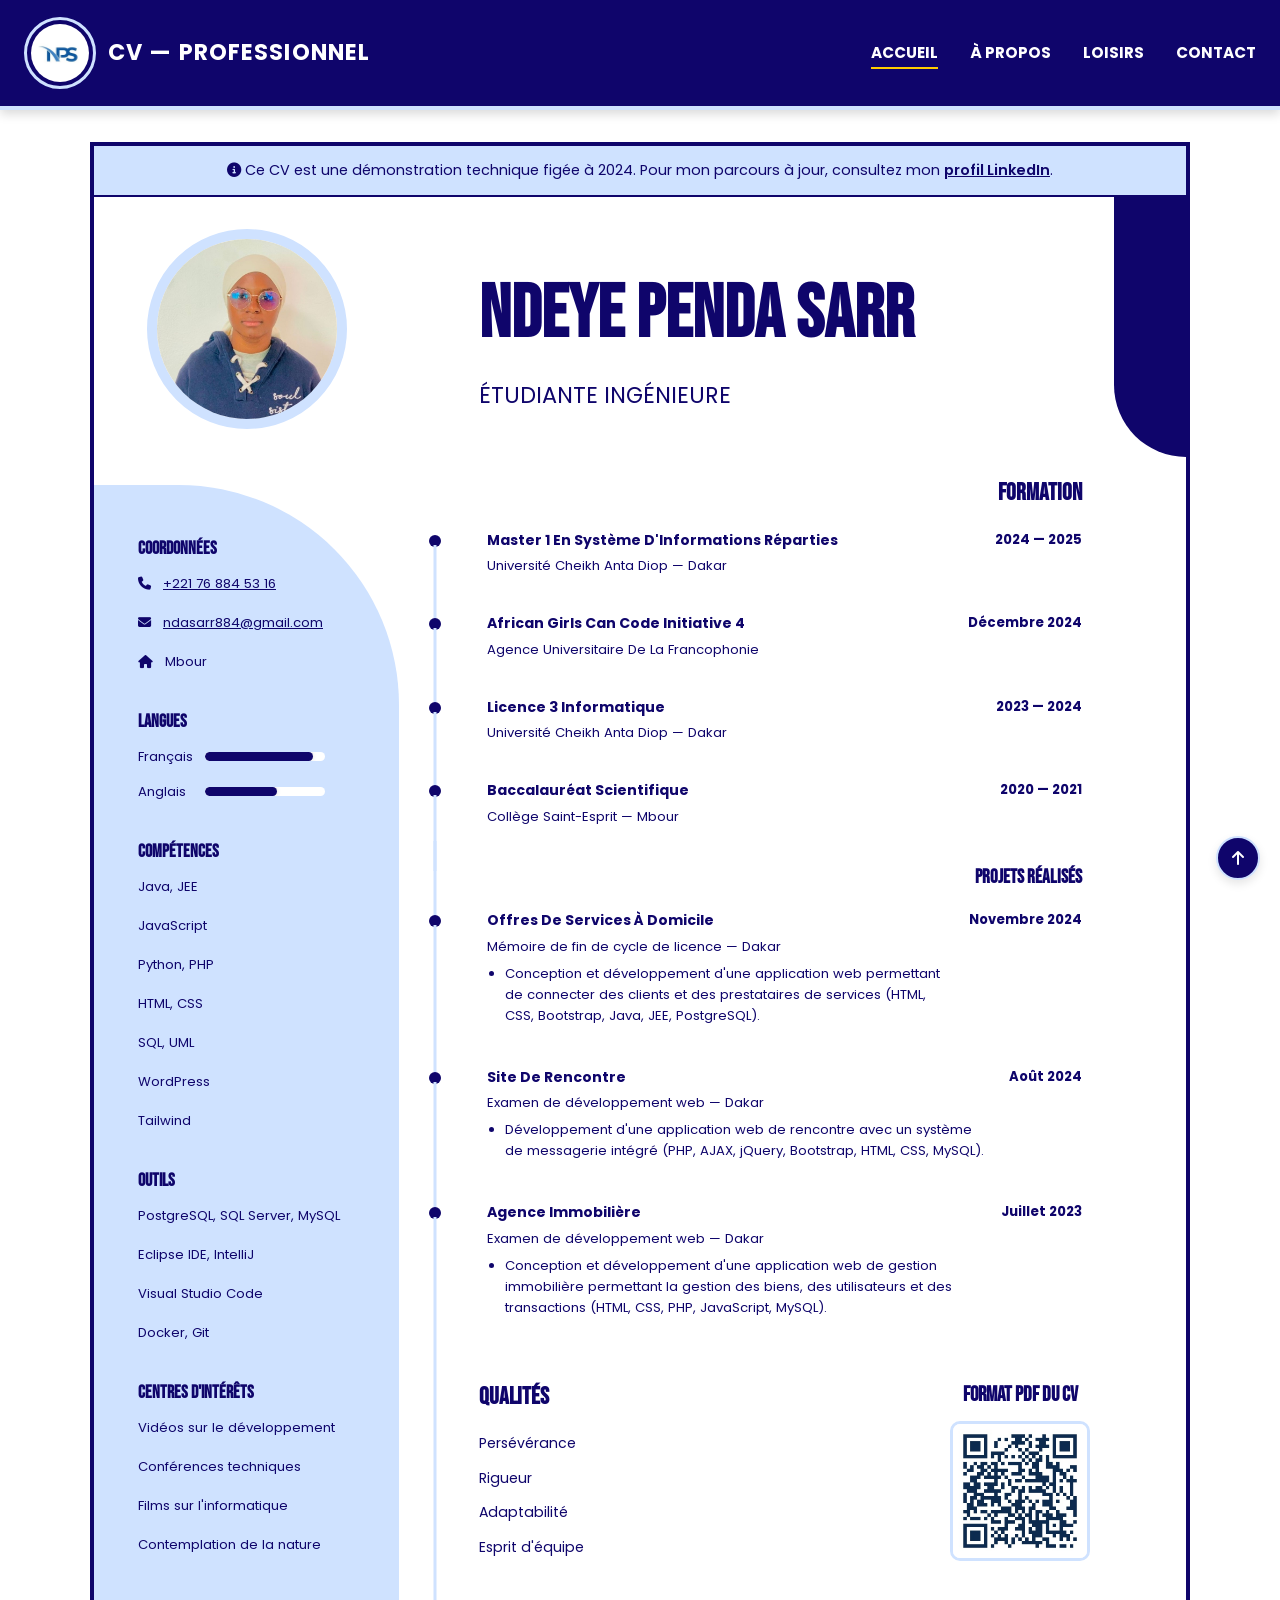
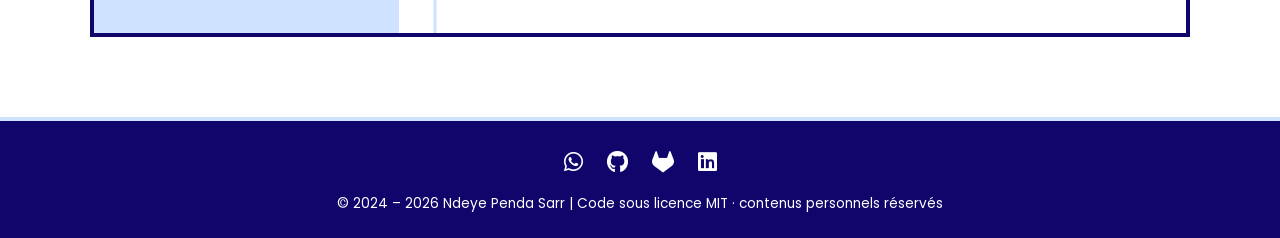
<file: index.html>
<!DOCTYPE html>
<html lang="fr">
<head>
  <meta charset="UTF-8">
  <meta name="viewport" content="width=device-width, initial-scale=1.0">
  <meta name="theme-color" content="#0F056B">
  <meta name="description" content="CV professionnel de Ndeye Penda Sarr — Étudiante Ingénieure">
  <meta property="og:type" content="website">
  <meta property="og:title" content="Ndeye Penda Sarr — CV Professionnel">
  <meta property="og:description" content="CV professionnel de Ndeye Penda Sarr — Étudiante Ingénieure">
  <meta property="og:image" content="https://ndeyependasarr.github.io/online-cv/images/profile-photo.jpg">
  <meta property="og:locale" content="fr_FR">
  <meta name="twitter:card" content="summary">
  <meta name="twitter:title" content="Ndeye Penda Sarr — CV Professionnel">
  <meta name="twitter:description" content="CV professionnel de Ndeye Penda Sarr — Étudiante Ingénieure">
  <meta name="twitter:image" content="https://ndeyependasarr.github.io/online-cv/images/profile-photo.jpg">
  <link rel="icon" type="image/png" href="images/favicon.png">
  <link rel="preconnect" href="https://fonts.googleapis.com">
  <link rel="preconnect" href="https://fonts.gstatic.com" crossorigin>
  <link href="https://fonts.googleapis.com/css2?family=Bebas+Neue&family=Poppins:wght@400;500;600;700&display=swap" rel="stylesheet">
  <link href="https://cdnjs.cloudflare.com/ajax/libs/font-awesome/6.5.1/css/all.min.css" rel="stylesheet">
  <link rel="stylesheet" href="css/style.css">
  <title>Accueil — NPS — CV</title>
</head>
<body>
  <a href="#conteneur" class="skip-link">Aller au contenu principal</a>

  <!-- En-tête de secours (fallback) -->
  <header class="header" id="top">
    <div class="logo-container">
      <img src="images/logo-nps.jpg" alt="Logo NPS" class="logo">
      <p class="site-title">CV — Professionnel</p>
    </div>
    <button type="button" class="menu-toggle" aria-expanded="false" aria-controls="menu" aria-label="Ouvrir le menu"><i class="fas fa-bars" aria-hidden="true"></i></button>
    <nav id="menu" aria-label="Navigation principale">
      <ul>
        <li><a href="index.html" class="active" aria-current="page">Accueil</a></li>
        <li><a href="propos.html">À propos</a></li>
        <li><a href="loisir.html">Loisirs</a></li>
        <li><a href="contact.html">Contact</a></li>
      </ul>
    </nav>
  </header>

  <main id="conteneur">
    <!-- Note CV figé -->
    <div class="cv-version-note" role="note">
      <i class="fas fa-info-circle" aria-hidden="true"></i> Ce CV est une démonstration technique figée à 2024. Pour mon parcours à jour, consultez mon <a href="https://www.linkedin.com/in/ndeye-penda-sarr-493150318/" target="_blank" rel="noopener">profil LinkedIn</a>.
    </div>

    <div class="left">
      <img src="images/profile-photo.jpg" alt="Photo de profil de Ndeye Penda Sarr" width="670" height="700">
      <div class="coordonnees">
        <h2>Coordonnées</h2>
        <ul>
          <li><i class="fa fa-phone" aria-hidden="true"></i> <a href="tel:+221768845316">+221&nbsp;76&nbsp;884&nbsp;53&nbsp;16</a></li>
          <li><i class="fa fa-envelope" aria-hidden="true"></i> <a href="mailto:ndasarr884@gmail.com">ndasarr884@gmail.com</a></li>
          <li><i class="fa fa-home" aria-hidden="true"></i> Mbour</li>
        </ul>
        <h2>Langues</h2>
        <ul class="langues">
          <li>
            <div class="langue-item">
              <span>Français</span>
              <div class="progress-bar" role="img" aria-label="Niveau : courant (90 %)">
                <div class="progress" style="--level: 90%;"></div>
              </div>
            </div>
          </li>
          <li>
            <div class="langue-item">
              <span>Anglais</span>
              <div class="progress-bar" role="img" aria-label="Niveau : intermédiaire (60 %)">
                <div class="progress" style="--level: 60%;"></div>
              </div>
            </div>
          </li>
        </ul>
        <h2>Compétences</h2>
        <ul>
          <li>Java, JEE</li><li>JavaScript</li><li>Python, PHP</li><li>HTML, CSS</li><li>SQL, UML</li><li>WordPress</li><li>Tailwind</li>
        </ul>
        <h2>Outils</h2>
        <ul>
          <li>PostgreSQL, SQL Server, MySQL</li><li>Eclipse IDE, IntelliJ</li><li>Visual Studio Code</li><li>Docker, Git</li>
        </ul>
        <h2>Centres d'intérêts</h2>
        <ul>
          <li>Vidéos sur le développement</li><li>Conférences techniques</li><li>Films sur l'informatique</li><li>Contemplation de la nature</li>
        </ul>
      </div>
    </div>

    <div class="right">
      <h1>Ndeye Penda Sarr</h1>
      <p>Étudiante Ingénieure</p>
      <section class="formation">
        <h2>Formation</h2>
        <div class="formation-item">
          <div class="fleft"><h3>Master 1 En Système D'Informations Réparties</h3><p class="universite">Université Cheikh Anta Diop — Dakar</p></div>
          <div class="fright"><p class="date">2024 — 2025</p></div>
        </div>
        <div class="formation-item">
          <div class="fleft"><h3>African Girls Can Code Initiative 4</h3><p class="universite">Agence Universitaire De La Francophonie</p></div>
          <div class="fright"><p class="date">Décembre 2024</p></div>
        </div>
        <div class="formation-item">
          <div class="fleft"><h3>Licence 3 Informatique</h3><p class="universite">Université Cheikh Anta Diop — Dakar</p></div>
          <div class="fright"><p class="date">2023 — 2024</p></div>
        </div>
        <div class="formation-item">
          <div class="fleft"><h3>Baccalauréat Scientifique</h3><p class="universite">Collège Saint-Esprit — Mbour</p></div>
          <div class="fright"><p class="date">2020 — 2021</p></div>
        </div>

        <h3 class="projets">Projets Réalisés</h3>
        <div class="formation-item">
          <div class="fleft"><h3>Offres de services à domicile</h3><p class="universite">Mémoire de fin de cycle de licence — Dakar</p><ul><li>Conception et développement d'une application web permettant de connecter des clients et des prestataires de services (HTML, CSS, Bootstrap, Java, JEE, PostgreSQL).</li></ul></div>
          <div class="fright"><p class="date">Novembre 2024</p></div>
        </div>
        <div class="formation-item">
          <div class="fleft"><h3>Site de rencontre</h3><p class="universite">Examen de développement web — Dakar</p><ul><li>Développement d'une application web de rencontre avec un système de messagerie intégré (PHP, AJAX, jQuery, Bootstrap, HTML, CSS, MySQL).</li></ul></div>
          <div class="fright"><p class="date">Août 2024</p></div>
        </div>
        <div class="formation-item">
          <div class="fleft"><h3>Agence Immobilière</h3><p class="universite">Examen de développement web — Dakar</p><ul><li>Conception et développement d'une application web de gestion immobilière permettant la gestion des biens, des utilisateurs et des transactions (HTML, CSS, PHP, JavaScript, MySQL).</li></ul></div>
          <div class="fright"><p class="date">Juillet 2023</p></div>
        </div>
      </section>
      <div class="qualites-container">
        <div>
          <h2 class="Qualites">Qualités</h2>
          <ul class="liste-qualites"><li>Persévérance</li><li>Rigueur</li><li>Adaptabilité</li><li>Esprit d'équipe</li></ul>
        </div>
        <div class="Image">
          <h2 class="pdf">Format PDF du CV</h2>
          <a href="NPS-Cv-Pro.pdf" target="_blank" rel="noopener" aria-label="Télécharger le CV en PDF"><img src="images/qr-code-cv.jpg" alt="QR code vers le CV PDF" id="image" width="161" height="160"></a>
        </div>
      </div>
    </div>
    <div class="color" aria-hidden="true"></div>
  </main>

  <footer class="footer">
    <ul class="footer-links" aria-label="Réseaux sociaux">
      <li><a href="https://wa.me/221768845316" target="_blank" rel="noopener noreferrer" aria-label="WhatsApp"><i class="fab fa-whatsapp" aria-hidden="true"></i></a></li>
      <li><a href="https://github.com/NdeyePendaSarr/" target="_blank" rel="noopener noreferrer" aria-label="GitHub"><i class="fab fa-github" aria-hidden="true"></i></a></li>
      <li><a href="https://gitlab.com/NPS_Geek" target="_blank" rel="noopener noreferrer" aria-label="GitLab"><i class="fab fa-gitlab" aria-hidden="true"></i></a></li>
      <li><a href="https://www.linkedin.com/in/ndeye-penda-sarr-493150318/" target="_blank" rel="noopener noreferrer" aria-label="LinkedIn"><i class="fab fa-linkedin" aria-hidden="true"></i></a></li>
    </ul>
    <p>&copy; 2024 – 2026 Ndeye Penda Sarr | Code sous licence MIT · contenus personnels réservés</p>
  </footer>
  <a href="#top" class="back-to-top" aria-label="Retour en haut de page"><i class="fas fa-arrow-up" aria-hidden="true"></i></a>

  <script src="js/main.js" defer></script>
</body>
</html>
</file>
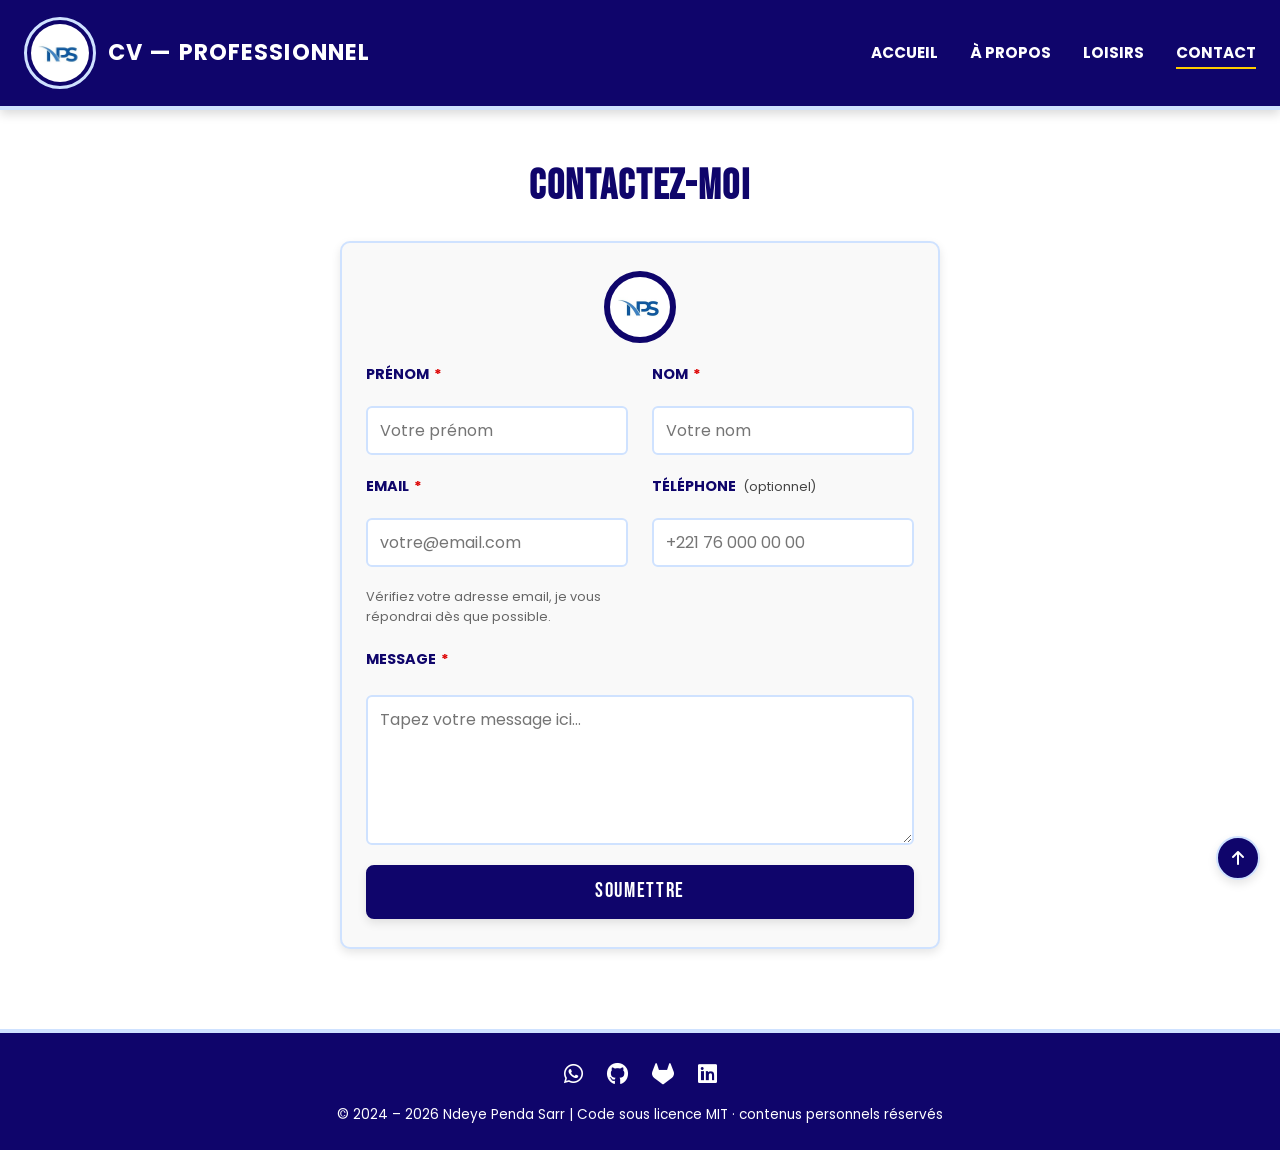
<file: contact.html>
<!DOCTYPE html>
<html lang="fr">
<head>
  <meta charset="UTF-8">
  <meta name="viewport" content="width=device-width, initial-scale=1.0">
  <meta name="theme-color" content="#0F056B">
  <meta name="description" content="Contactez Ndeye Penda Sarr — CV Professionnel">
  <meta property="og:type" content="website">
  <meta property="og:title" content="Contact — Ndeye Penda Sarr">
  <meta property="og:description" content="Contactez Ndeye Penda Sarr — CV Professionnel">
  <meta property="og:image" content="https://ndeyependasarr.github.io/online-cv/images/profile-photo.jpg">
  <meta property="og:locale" content="fr_FR">
  <meta name="twitter:card" content="summary">
  <meta name="twitter:title" content="Contact — Ndeye Penda Sarr">
  <meta name="twitter:description" content="Contactez Ndeye Penda Sarr — CV Professionnel">
  <meta name="twitter:image" content="https://ndeyependasarr.github.io/online-cv/images/profile-photo.jpg">
  <link rel="icon" type="image/png" href="images/favicon.png">
  <link rel="preconnect" href="https://fonts.googleapis.com">
  <link rel="preconnect" href="https://fonts.gstatic.com" crossorigin>
  <link href="https://fonts.googleapis.com/css2?family=Bebas+Neue&family=Poppins:wght@400;500;600;700&display=swap" rel="stylesheet">
  <link href="https://cdnjs.cloudflare.com/ajax/libs/font-awesome/6.5.1/css/all.min.css" rel="stylesheet">
  <link rel="stylesheet" href="css/style.css">
  <title>Contact — NPS — CV</title>
</head>
<body>
  <a href="#contenu" class="skip-link">Aller au contenu principal</a>

  <header class="header" id="top">
    <div class="logo-container">
      <img src="images/logo-nps.jpg" alt="Logo NPS" class="logo">
      <p class="site-title">CV — Professionnel</p>
    </div>
    <button type="button" class="menu-toggle" aria-expanded="false" aria-controls="menu" aria-label="Ouvrir le menu"><i class="fas fa-bars" aria-hidden="true"></i></button>
    <nav id="menu" aria-label="Navigation principale">
      <ul>
        <li><a href="index.html">Accueil</a></li>
        <li><a href="propos.html">À propos</a></li>
        <li><a href="loisir.html">Loisirs</a></li>
        <li><a href="contact.html" class="active" aria-current="page">Contact</a></li>
      </ul>
    </nav>
  </header>

  <main id="contenu">
    <h1 class="contact page-title">Contactez-moi</h1>
    <div class="form">
      <img src="images/logo-nps.jpg" alt="">
      <form action="https://formspree.io/f/mjkvpavo" method="post">
        <input type="text" name="_gotcha" tabindex="-1" autocomplete="off" style="display:none" aria-hidden="true">
        <p>
          <label for="firstname">Prénom <span class="required" aria-hidden="true">*</span></label>
          <input type="text" name="firstname" id="firstname" placeholder="Votre prénom" required class="stylePlaceholder" autocomplete="given-name">
          <label for="lastname">Nom <span class="required" aria-hidden="true">*</span></label>
          <input type="text" name="lastname" id="lastname" placeholder="Votre nom" required class="stylePlaceholder" autocomplete="family-name">
        </p>
        <p>
          <label for="email">Email <span class="required" aria-hidden="true">*</span></label>
          <input type="email" name="email" id="email" placeholder="votre@email.com" required class="stylePlaceholder" autocomplete="email">
          <span class="field-hint">Vérifiez votre adresse email, je vous répondrai dès que possible.</span>
          <label for="num">Téléphone <span class="optional">(optionnel)</span></label>
          <input type="tel" name="num" id="num" placeholder="+221 76 000 00 00" pattern="\+?[0-9][0-9 .\-]{7,19}" title="Numéro avec indicatif, ex. +221 76 000 00 00" class="stylePlaceholder" autocomplete="tel">
        </p>
        <label for="comment">Message <span class="required" aria-hidden="true">*</span></label>
        <textarea name="commentaire" id="comment" maxlength="700" required placeholder="Tapez votre message ici…" class="textarea-placeholder"></textarea>
        <p>
          <button type="submit" id="envoyer" name="envoyer">Soumettre</button>
        </p>
      </form>
    </div>
  </main>

  <footer class="footer">
    <ul class="footer-links" aria-label="Réseaux sociaux">
      <li><a href="https://wa.me/221768845316" target="_blank" rel="noopener noreferrer" aria-label="WhatsApp"><i class="fab fa-whatsapp" aria-hidden="true"></i></a></li>
      <li><a href="https://github.com/NdeyePendaSarr/" target="_blank" rel="noopener noreferrer" aria-label="GitHub"><i class="fab fa-github" aria-hidden="true"></i></a></li>
      <li><a href="https://gitlab.com/NPS_Geek" target="_blank" rel="noopener noreferrer" aria-label="GitLab"><i class="fab fa-gitlab" aria-hidden="true"></i></a></li>
      <li><a href="https://www.linkedin.com/in/ndeye-penda-sarr-493150318/" target="_blank" rel="noopener noreferrer" aria-label="LinkedIn"><i class="fab fa-linkedin" aria-hidden="true"></i></a></li>
    </ul>
    <p>&copy; 2024 – 2026 Ndeye Penda Sarr | Code sous licence MIT · contenus personnels réservés</p>
  </footer>
  <a href="#top" class="back-to-top" aria-label="Retour en haut de page"><i class="fas fa-arrow-up" aria-hidden="true"></i></a>

  <script src="js/main.js" defer></script>
</body>
</html>
</file>
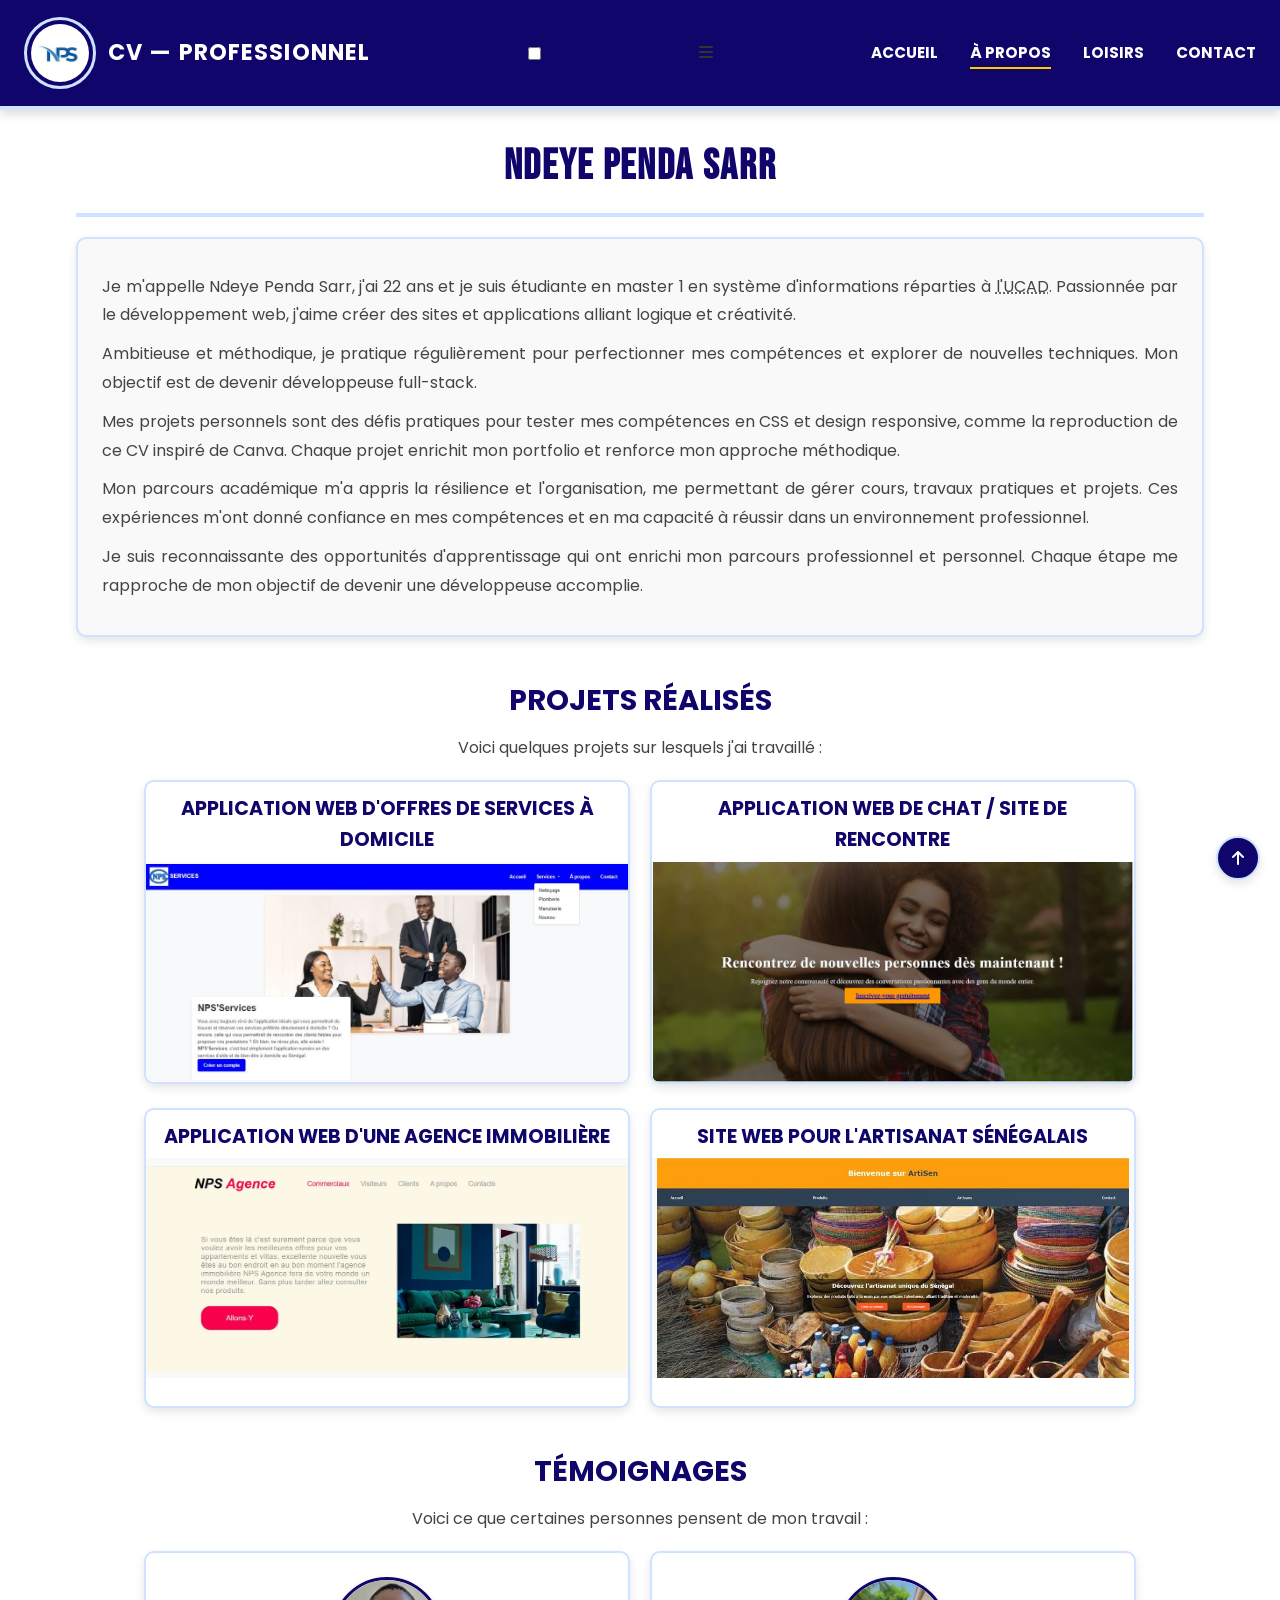
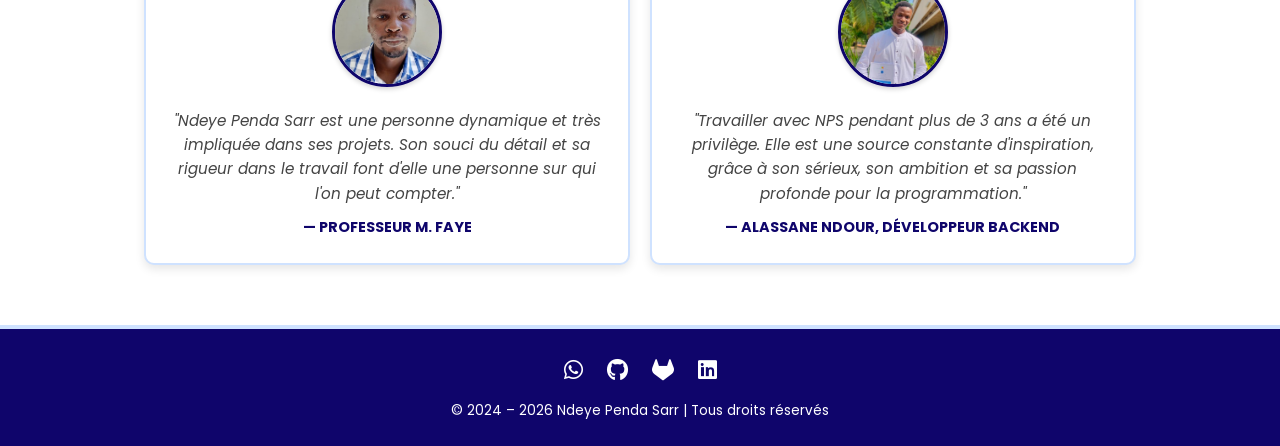
<file: propos.html>
<!DOCTYPE html>
<html lang="fr">
<head>
  <meta charset="UTF-8">
  <meta name="viewport" content="width=device-width, initial-scale=1.0">
  <meta name="theme-color" content="#0F056B">
  <meta name="description" content="À propos de Ndeye Penda Sarr — CV Professionnel">
  <meta property="og:type" content="profile">
  <meta property="og:title" content="À propos — Ndeye Penda Sarr">
  <meta property="og:description" content="À propos de Ndeye Penda Sarr — CV Professionnel">
  <meta property="og:image" content="https://ndeyependasarr.github.io/online-cv/images/profile-photo.jpg">
  <meta property="og:locale" content="fr_FR">
  <meta name="twitter:card" content="summary">
  <meta name="twitter:title" content="À propos — Ndeye Penda Sarr">
  <meta name="twitter:description" content="À propos de Ndeye Penda Sarr — CV Professionnel">
  <meta name="twitter:image" content="https://ndeyependasarr.github.io/online-cv/images/profile-photo.jpg">
  <link rel="icon" type="image/png" href="images/favicon.png">
  <link rel="preconnect" href="https://fonts.googleapis.com">
  <link rel="preconnect" href="https://fonts.gstatic.com" crossorigin>
  <link href="https://fonts.googleapis.com/css2?family=Bebas+Neue&family=Poppins:wght@400;500;600;700&display=swap" rel="stylesheet">
  <link href="https://cdnjs.cloudflare.com/ajax/libs/font-awesome/6.5.1/css/all.min.css" rel="stylesheet">
  <link rel="stylesheet" href="css/style.css">
  <title>À propos — NPS — CV</title>
</head>
<body>
  <a href="#conteneur1" class="skip-link">Aller au contenu principal</a>

  <header class="header" id="top">
    <div class="logo-container">
      <img src="images/logo-nps.jpg" alt="Logo NPS" class="logo">
      <p class="site-title">CV — Professionnel</p>
    </div>
    <input type="checkbox" id="check">
    <label for="check" class="checkbtn" aria-label="Ouvrir le menu"><i class="fas fa-bars"></i></label>
    <nav aria-label="Navigation principale">
      <ul>
        <li><a href="index.html">Accueil</a></li>
        <li><a href="propos.html" class="active">À propos</a></li>
        <li><a href="loisir.html">Loisirs</a></li>
        <li><a href="contact.html">Contact</a></li>
      </ul>
    </nav>
  </header>

  <main id="conteneur1">
    <div class="page-heading"><h1 class="page-title">Ndeye Penda Sarr</h1></div>
    <div class="color1" aria-hidden="true"></div>
    <section class="sections" aria-label="Présentation personnelle">
      <p>Je m'appelle Ndeye Penda Sarr, j'ai 22 ans et je suis étudiante en master 1 en système d'informations réparties à <abbr title="Université Cheikh Anta Diop">l'UCAD</abbr>. Passionnée par le développement web, j'aime créer des sites et applications alliant logique et créativité.</p>
      <p>Ambitieuse et méthodique, je pratique régulièrement pour perfectionner mes compétences et explorer de nouvelles techniques. Mon objectif est de devenir développeuse full-stack.</p>
      <p>Mes projets personnels sont des défis pratiques pour tester mes compétences en CSS et design responsive, comme la reproduction de ce CV inspiré de Canva. Chaque projet enrichit mon portfolio et renforce mon approche méthodique.</p>
      <p>Mon parcours académique m'a appris la résilience et l'organisation, me permettant de gérer cours, travaux pratiques et projets. Ces expériences m'ont donné confiance en mes compétences et en ma capacité à réussir dans un environnement professionnel.</p>
      <p>Je suis reconnaissante des opportunités d'apprentissage qui ont enrichi mon parcours professionnel et personnel. Chaque étape me rapproche de mon objectif de devenir une développeuse accomplie.</p>
    </section>
    <section class="section4" aria-label="Projets réalisés">
      <h2>Projets réalisés</h2>
      <p>Voici quelques projets sur lesquels j'ai travaillé :</p>
      <div class="projects-container">
        <div class="project-item">
          <h3>Application Web d'offres de services à domicile</h3>
          <img src="images/project-home-services-app.jpg" width="1100" height="493" loading="lazy" alt="Capture de l'application de services à domicile" class="project-image">
        </div>
        <div class="project-item">
          <h3>Application Web de Chat / Site de Rencontre</h3>
          <img src="images/project-dating-site.jpg" width="1100" height="504" loading="lazy" alt="Capture du site de rencontre" class="project-image">
        </div>
      </div>
      <div class="projects-container1">
        <div class="project-item">
          <h3>Application Web d'une Agence Immobilière</h3>
          <img src="images/project-real-estate-app.jpg" width="1100" height="467" loading="lazy" alt="Capture de l'application immobilière" class="project-image">
        </div>
        <div class="project-item">
          <h3>Site Web pour l'Artisanat Sénégalais</h3>
          <img src="images/project-artisanat-senegal.jpg" width="900" height="419" loading="lazy" alt="Capture du site d'artisanat sénégalais" class="project-image">
        </div>
      </div>
    </section>
    <section class="section6" aria-label="Témoignages">
      <h2>Témoignages</h2>
      <p>Voici ce que certaines personnes pensent de mon travail :</p>
      <div class="testimonials-container">
        <div class="testimonial-item">
          <img src="images/testimonial-professor.jpg" width="500" height="446" alt="Photo du Professeur M. Faye" class="testimonial-image">
          <p class="testimonial-text">"Ndeye Penda Sarr est une personne dynamique et très impliquée dans ses projets. Son souci du détail et sa rigueur dans le travail font d'elle une personne sur qui l'on peut compter."</p>
          <p class="testimonial-author">— Professeur M. Faye</p>
        </div>
        <div class="testimonial-item">
          <img src="images/testimonial-colleague.jpg" width="489" height="500" alt="Photo d'un collègue de projet" class="testimonial-image">
          <p class="testimonial-text">"Travailler avec NPS pendant plus de 3 ans a été un privilège. Elle est une source constante d'inspiration, grâce à son sérieux, son ambition et sa passion profonde pour la programmation."</p>
          <p class="testimonial-author">— Alassane Ndour, Développeur backend</p>
        </div>
      </div>
    </section>
  </main>

  <footer class="footer">
    <ul class="footer-links" aria-label="Réseaux sociaux">
      <li><a href="https://wa.me/221768845316" target="_blank" rel="noopener noreferrer" aria-label="WhatsApp"><i class="fab fa-whatsapp"></i></a></li>
      <li><a href="https://github.com/NdeyePendaSarr/" target="_blank" rel="noopener noreferrer" aria-label="GitHub"><i class="fab fa-github"></i></a></li>
      <li><a href="https://gitlab.com/NPS_Geek" target="_blank" rel="noopener noreferrer" aria-label="GitLab"><i class="fab fa-gitlab"></i></a></li>
      <li><a href="https://www.linkedin.com/in/ndeye-penda-sarr-493150318/" target="_blank" rel="noopener noreferrer" aria-label="LinkedIn"><i class="fab fa-linkedin"></i></a></li>
    </ul>
    <p>&copy; 2024 – 2026 Ndeye Penda Sarr | Tous droits réservés</p>
  </footer>
  <a href="#top" class="back-to-top" aria-label="Retour en haut de page"><i class="fas fa-arrow-up" aria-hidden="true"></i></a>

  <script src="js/main.js" defer></script>
</body>
</html>
</file>
<file: css/style.css>
/* ============================================================
   style.css — Feuille de style unique du site
   Pages : Accueil, À propos, Loisirs, Contact
   Auteur : Ndeye Penda Sarr
   ============================================================ */

:root {
  --color-primary:   #0F056B;
  --color-light:     #cfe2ff;
  --color-accent:    #ffcc00;
  --color-white:     #ffffff;
  --color-bg:        #f9f9f9;
  --color-text:      #333333;
  --color-muted:     #444444;

  --font-body:       "Poppins", "Century Gothic", Verdana, sans-serif;
  --font-display:    "Bebas Neue", sans-serif;

  --header-height:   110px;
  --container-max:   1100px;
  --radius:          10px;
  --shadow-md:       0 4px 10px rgba(0, 0, 0, 0.10);
  --shadow-sm:       0 2px 6px rgba(0, 0, 0, 0.06);
  --transition:      0.3s ease;
}

*,
*::before,
*::after {
  margin: 0;
  padding: 0;
  box-sizing: border-box;
}

html { scroll-behavior: smooth; }

.skip-link {
  position:         absolute;
  left:             12px;
  top:              -100px;
  z-index:          200;
  background-color: var(--color-accent);
  color:            var(--color-primary);
  font-weight:      bold;
  padding:          10px 16px;
  border-radius:    0 0 var(--radius) var(--radius);
  text-decoration:  none;
  transition:       top var(--transition);
}
.skip-link:focus { top: 0; }

a:focus-visible,
button:focus-visible,
input:focus-visible,
textarea:focus-visible {
  outline:        3px solid var(--color-primary);
  outline-offset: 2px;
}
.header :focus-visible,
.footer :focus-visible,
.back-to-top:focus-visible { outline-color: var(--color-accent); }

@media (prefers-reduced-motion: reduce) {
  html { scroll-behavior: auto; }
  *,
  *::before,
  *::after {
    transition-duration: 0.01ms !important;
    animation-duration:  0.01ms !important;
  }
}

body {
  font-family:      var(--font-body);
  background-color: var(--color-white);
  color:            var(--color-text);
  line-height:      1.6;
  overflow-x:       hidden;
}

/* Note explicative CV */
.cv-version-note {
  flex: 0 0 100%;
  background-color: var(--color-light);
  color: var(--color-primary);
  font-size: 0.9rem;
  padding: 0.8rem 1.2rem;
  border-bottom: 2px solid var(--color-primary);
  text-align: center;
}
.cv-version-note a {
  color: var(--color-primary);
  font-weight: 600;
  text-decoration: underline;
}

/* ============================================================
   COMMUN — Header, navigation, footer
   ============================================================ */
.header {
  display:          flex;
  justify-content:  space-between;
  align-items:      center;
  background-color: var(--color-primary);
  height:           var(--header-height);
  padding:          0 24px;
  box-shadow:       0 4px 10px rgba(0, 0, 0, 0.15);
  border-bottom:    4px solid var(--color-light);
  position:         relative;
  z-index:          100;
}

.logo-container {
  display:     flex;
  align-items: center;
  gap:         12px;
  z-index:     110;
}

.logo {
  width:            72px;
  height:           72px;
  border-radius:    50%;
  object-fit:       cover;
  border:           3px solid var(--color-light);
  background-color: var(--color-primary);
  padding:          4px;
}

.site-title {
  color:          var(--color-white);
  font-size:      clamp(0.85rem, 2vw, 1.4rem);
  text-transform: uppercase;
  font-weight:    bold;
  letter-spacing: 0.05em;
}

nav ul {
  display:    flex;
  list-style: none;
  gap:        32px;
}

nav ul li a {
  text-decoration: none;
  text-transform:  uppercase;
  font-size:       0.95rem;
  font-weight:     bold;
  color:           var(--color-white);
  padding-bottom:  4px;
  border-bottom:   2px solid transparent;
  transition:      border-color var(--transition), color var(--transition);
}

nav ul li a:hover,
nav ul li a.active {
  border-bottom-color: var(--color-accent);
}

.page-title {
  font-family:    var(--font-display);
  font-size:      clamp(1.8rem, 4.5vw, 2.6rem);
  color:          var(--color-primary);
  text-transform: uppercase;
  font-weight:    bold;
  text-align:     center;
  letter-spacing: 0.04em;
}

.menu-toggle {
  display:       none;
  background:    none;
  border:        0;
  font-size:     28px;
  color:         var(--color-white);
  cursor:        pointer;
  z-index:       110;
  padding:       6px 8px;
  border-radius: 6px;
  transition:    background-color var(--transition);
}
.menu-toggle:hover { background-color: rgba(255, 255, 255, 0.12); }

.footer {
  background-color: var(--color-primary);
  color:            var(--color-white);
  text-align:       center;
  padding:          24px 16px;
  border-top:       4px solid var(--color-light);
}

.footer-links {
  list-style:      none;
  display:         flex;
  justify-content: center;
  gap:             24px;
  margin-bottom:   12px;
}

.footer-links li a {
  color:      var(--color-white);
  font-size:  22px;
  transition: color var(--transition);
}
.footer-links li a:hover { color: var(--color-accent); }

.footer p { font-size: 0.85rem; }

.back-to-top {
  position:        fixed;
  right:            20px;
  bottom:           20px;
  width:            44px;
  height:           44px;
  display:          flex;
  align-items:      center;
  justify-content:  center;
  background-color: var(--color-primary);
  color:            var(--color-white);
  border-radius:    50%;
  border:           2px solid var(--color-light);
  box-shadow:       var(--shadow-md);
  text-decoration:  none;
  font-size:        1rem;
  z-index:          90;
  transition:       transform var(--transition), background-color var(--transition), color var(--transition);
}

.back-to-top:hover {
  background-color: var(--color-accent);
  color:             var(--color-primary);
  transform:         translateY(-4px);
}

@media (max-width: 480px) {
  .back-to-top { width: 38px; height: 38px; right: 14px; bottom: 14px; }
}

/* ============================================================
   PAGE ACCUEIL
   ============================================================ */
#conteneur {
  display:      flex;
  align-items:  flex-start;
  position:     relative;
  width:        90%;
  max-width:    var(--container-max);
  margin:       2rem auto 5rem;
  border:       4px solid var(--color-primary);
  flex-wrap:    wrap;
  overflow:     hidden;
}

.left {
  display:        flex;
  flex-direction: column;
  align-items:    center;
  flex:           1;
  min-width:      280px;
  align-self:     stretch;
}

.left > img {
  width:         200px;
  height:        200px;
  border-radius: 50%;
  object-fit:    cover;
  border:        10px solid var(--color-light);
  margin:        2rem 1.5rem 1rem;
}

.coordonnees {
  width:                   100%;
  background-color:        var(--color-light);
  border-top-right-radius: 220px;
  padding:                 2.5rem 1.5rem 3.75rem;
  flex:                    1;
  min-height:              0;
  margin-top:              2.5rem;
}

.coordonnees h2 {
  font-family:    var(--font-display);
  text-transform: uppercase;
  color:          var(--color-primary);
  font-size:      1.1rem;
  margin:         2.25rem 0 0.625rem 1.25rem;
}

.coordonnees h2:first-of-type { margin-top: 0.625rem; }

.coordonnees ul {
  list-style:   none;
  padding-left: 1.25rem;
}

.coordonnees ul:not(.langues) li {
  color:         var(--color-primary);
  font-size:     0.82rem;
  margin-bottom: 1.125rem;
  display:       flex;
  align-items:   center;
  gap:           0.75rem;
}

.langues { padding-left: 1.25rem; }

.langues li {
  display:       block;
  margin-bottom: 0.875rem;
}

.langue-item {
  display:     flex;
  align-items: center;
  gap:         0.75rem;
}

.langue-item span {
  font-size: 0.82rem;
  color:     var(--color-primary);
  min-width: 55px;
}

.progress-bar {
  flex:             1;
  max-width:        120px;
  height:           9px;
  background-color: var(--color-white);
  border-radius:    5px;
  display:          block;
  overflow:         hidden;
}

.progress {
  height:           100%;
  background-color: var(--color-primary);
  border-radius:    5px;
  display:          block;
  box-shadow:       0 0 4px rgba(0, 0, 0, 0.15);
  width: var(--level);  /* utilisation de la variable inline */
}

/* Timeline */
.formation { --timeline-x: -52px; }

.formation-item,
.formation .projets { position: relative; }

.formation-item::before {
  content:          "";
  position:         absolute;
  left:             var(--timeline-x);
  top:              6px;
  width:            12px;
  height:           12px;
  background-color: var(--color-primary);
  border-radius:    50%;
  transform:        translateX(-50%);
}

.formation-item::after {
  content:          "";
  position:         absolute;
  left:             var(--timeline-x);
  top:              16px;
  bottom:           -28px;
  width:            3px;
  background-color: var(--color-light);
  transform:        translateX(-50%);
}

.formation-item:last-of-type::after { bottom: -2000px; }


.formation .projets::before {
  content:          "";
  position:         absolute;
  left:             var(--timeline-x);
  top:              -22px;
  bottom:           -24px;
  width:            3px;
  background-color: var(--color-light);
  transform:        translateX(-50%);
}

.color {
  background-color:          var(--color-primary);
  width:                     72px;
  height:                    260px;
  flex-shrink:               0;
  border-bottom-left-radius: 220px;
}

.right {
  flex:      2;
  padding:   0 1.5rem 0 5rem;
  position:  relative;
  min-width: 280px;
}

.right > h1 {
  font-family:    var(--font-display);
  text-transform: uppercase;
  color:          var(--color-primary);
  font-size:      clamp(2.4rem, 6vw, 4.6rem);
  font-weight:    bold;
  margin-top:     3.75rem;
  margin-bottom:  0;
}

.right > p {
  text-transform: uppercase;
  color:          var(--color-primary);
  font-size:      clamp(1rem, 2.2vw, 1.4rem);
  margin-top:     0.25rem;
  margin-bottom:  1.5rem;
}

.right img,
.right iframe,
.right video {
  max-width: 100%;
  height:    auto;
}

.formation {
  margin-top: 3.75rem;
  padding:    0 0.5rem;
}

.formation h2,
.formation .projets {
  font-family:    var(--font-display);
  text-transform: uppercase;
  color:          var(--color-primary);
  font-size:      1.5rem;
  text-align:     right;
  margin-bottom:  1rem;
}

.formation h3.projets {
  font-size: 1.2rem;
  margin-bottom: 1rem;
  text-align: right;
  text-transform: uppercase;
  color: var(--color-primary);
  font-family: var(--font-display);
}

.formation-item {
  display:         flex;
  justify-content: space-between;
  align-items:     flex-start;
  gap:             1rem;
  margin-bottom:   1.25rem;
  padding-bottom:  1rem;
  flex-wrap:       wrap;
}

.fleft { flex: 1; min-width: 200px; }

.fleft h3 {
  text-transform: capitalize;
  color:          var(--color-primary);
  font-size:      0.88rem;
  font-weight:    bold;
  margin-bottom:  0.25rem;
}

.fleft .universite {
  color:     var(--color-primary);
  font-size: 0.82rem;
  margin:    0;
}

.fleft ul {
  padding-left: 1.125rem;
  margin-top:   0.375rem;
}

.fleft ul li {
  color:         var(--color-primary);
  font-size:     0.82rem;
  margin-bottom: 0.25rem;
}

.fright {
  flex-shrink: 0;
  text-align:  right;
}

.fright h3,
.fright .date {
  color:       var(--color-primary);
  font-size:   0.82rem;
  font-weight: bold;
  white-space: nowrap;
}

.qualites-container {
  display:         flex;
  align-items:     flex-start;
  justify-content: space-between;
  flex-wrap:       wrap;
  gap:             1.5rem;
  margin-top:      2.5rem;
  padding-bottom:  2rem;
}

.Qualites {
  font-family:    var(--font-display);
  text-transform: uppercase;
  color:          var(--color-primary);
  font-size:      1.5rem;
  margin-bottom:  1rem;
}

.liste-qualites {
  list-style: none;
  padding:    0;
  color:      var(--color-primary);
  font-size:  0.88rem;
}

.liste-qualites li { margin-bottom: 0.75rem; }

.qualites-container .pdf {
  font-family:    var(--font-display);
  text-transform: uppercase;
  color:          var(--color-primary);
  font-size:      1.3rem;
  margin-bottom:  0.625rem;
  text-align:     center;
}

#image {
  display:       block;
  width:         140px;
  height:        140px;
  object-fit:    cover;
  border:        3px solid var(--color-light);
  border-radius: var(--radius);
  transition:    transform var(--transition);
}
#image:hover { transform: scale(1.05); }

.Image { text-align: center; }

/* ============================================================
   PAGE À PROPOS
   ============================================================ */
#conteneur1 {
  max-width: 90%;
  margin:    1.5rem auto 0;
  padding:   0 0.75rem;
}

.page-heading { margin-bottom: 0.75rem; }

.color1 {
  height:           4px;
  background-color: var(--color-light);
  margin-bottom:    1.25rem;
}

.sections {
  background:    var(--color-bg);
  padding:       1.5rem;
  border-radius: var(--radius);
  box-shadow:    var(--shadow-md);
  margin-bottom: 1.5rem;
  border:        2px solid var(--color-light);
}

.sections p {
  font-size:   1rem;
  line-height: 1.8;
  color:       var(--color-muted);
  text-align:  justify;
  margin:      0.625rem 0;
}

.section4 {
  max-width: 90%;
  margin:    2.5rem auto 1.25rem;
  padding:   0 0.75rem;
}

.section4 h2 {
  font-size:      1.8rem;
  color:          var(--color-primary);
  text-align:     center;
  text-transform: uppercase;
  margin-bottom:  0.75rem;
}

.section4 > p {
  font-size:     1rem;
  color:         var(--color-muted);
  text-align:    center;
  margin-bottom: 1.25rem;
}

.projects-container,
.projects-container1 {
  display:               grid;
  grid-template-columns: repeat(auto-fit, minmax(280px, 1fr));
  gap:                   1.25rem;
}

.projects-container { margin-bottom: 1.5rem; }

.project-item {
  background:     var(--color-white);
  border-radius:  var(--radius);
  overflow:       hidden;
  box-shadow:     var(--shadow-md);
  text-align:     center;
  border:         2px solid var(--color-light);
  display:        flex;
  flex-direction: column;
  min-height:     300px;
  transition:     transform var(--transition), box-shadow var(--transition);
}

.project-item:hover {
  transform:  translateY(-5px);
  box-shadow: 0 8px 20px rgba(0, 0, 0, 0.13);
}

.project-item h3 {
  font-size:      1.2rem;
  color:          var(--color-primary);
  text-transform: uppercase;
  padding:        0.75rem 0.625rem 0.375rem;
}

.project-image {
  width:            100%;
  height:           220px;
  object-fit:       contain;
  background-color: var(--color-bg);
  display:          block;
}

.section6 {
  max-width: 90%;
  margin:    2.5rem auto 3.75rem;
  padding:   0 0.75rem;
}

.section6 h2 {
  font-size:      1.8rem;
  color:          var(--color-primary);
  text-align:     center;
  text-transform: uppercase;
  margin-bottom:  0.75rem;
}

.section6 > p {
  font-size:     1rem;
  color:         var(--color-muted);
  text-align:    center;
  margin-bottom: 1.25rem;
}

.testimonials-container {
  display:               grid;
  grid-template-columns: repeat(auto-fit, minmax(280px, 1fr));
  gap:                   1.25rem;
}

.testimonial-item {
  background:    var(--color-white);
  border-radius: var(--radius);
  padding:       1.5rem;
  box-shadow:    var(--shadow-md);
  text-align:    center;
  border:        2px solid var(--color-light);
  transition:    transform var(--transition), box-shadow var(--transition);
}

.testimonial-item:hover {
  transform:  translateY(-5px);
  box-shadow: 0 8px 20px rgba(0, 0, 0, 0.12);
}

.testimonial-image {
  width:         110px;
  height:        110px;
  border-radius: 50%;
  object-fit:    cover;
  margin-bottom: 0.875rem;
  border:        3px solid var(--color-primary);
  box-shadow:    0 2px 5px rgba(0, 0, 0, 0.18);
  transition:    transform var(--transition);
}

.testimonial-item:hover .testimonial-image { transform: scale(1.06); }

.testimonial-text {
  font-size:   0.95rem;
  line-height: 1.6;
  color:       var(--color-muted);
  margin:      0 0 0.625rem;
  font-style:  italic;
}

.testimonial-author {
  font-weight:    bold;
  color:          var(--color-primary);
  text-transform: uppercase;
  font-size:      0.9rem;
}

/* ============================================================
   PAGE LOISIRS
   ============================================================ */
.contenur_Loisir {
  max-width: 1200px;
  margin:    2.5rem auto 3.75rem;
  padding:   2.5rem 1.5rem;
}

.loisirs-title { margin-bottom: 2rem; }

.hobbies-grid {
  display:               grid;
  grid-template-columns: repeat(auto-fit, minmax(250px, 1fr));
  gap:                   1.5rem;
}

.hobby-card {
  display:         block;
  background:      var(--color-white);
  border-radius:   var(--radius);
  overflow:        hidden;
  border:          2px solid var(--color-light);
  box-shadow:      var(--shadow-md);
  text-decoration: none;
  transition:      transform var(--transition), box-shadow var(--transition);
}

.hobby-card:hover {
  transform:  translateY(-5px);
  box-shadow: 0 8px 20px rgba(0, 0, 0, 0.13);
}

.hobby-media { position: relative; }

.hobby-video {
  width:            100%;
  height:           190px;
  object-fit:       cover;
  display:          block;
  background-color: #000;
}

.hobby-img {
  width:      100%;
  height:     190px;
  object-fit: cover;
  display:    block;
}

.hobby-play {
  position:        absolute;
  top:             50%;
  left:            50%;
  transform:       translate(-50%, -50%);
  width:           52px;
  height:          52px;
  display:         flex;
  align-items:     center;
  justify-content: center;
  background:      rgba(0, 0, 0, 0.55);
  color:           var(--color-white);
  border-radius:   50%;
  font-size:       1.1rem;
  transition:      background var(--transition), color var(--transition);
}

.hobby-card:hover .hobby-play {
  background: var(--color-accent);
  color:      var(--color-primary);
}

.hobby-caption { padding: 0.875rem 1rem 1.125rem; }

.hobby-caption h3 {
  font-size:      1rem;
  color:          var(--color-primary);
  text-transform: uppercase;
  margin-bottom:  0.375rem;
}

.hobby-caption p {
  font-size: 0.85rem;
  color:     var(--color-muted);
  margin:    0;
}

.camp-gallery {
  margin-top:    2.25rem;
  background:    var(--color-white);
  border:        2px solid var(--color-light);
  border-radius: var(--radius);
  box-shadow:    var(--shadow-md);
  padding:       1.625rem 0 1.875rem;
}

.camp-gallery-header {
  display:         flex;
  align-items:     flex-end;
  justify-content: space-between;
  gap:             1rem;
  padding:         0 1.75rem 1.125rem;
}

.camp-gallery-header h3 {
  font-size:      1.1rem;
  color:          var(--color-primary);
  text-transform: uppercase;
  margin-bottom:  0.375rem;
}

.camp-gallery-header p {
  font-size: 0.85rem;
  color:     var(--color-muted);
  margin:    0;
}

.camp-gallery-arrows { display: flex; gap: 8px; flex-shrink: 0; }

.camp-gallery-arrow {
  width:            36px;
  height:           36px;
  border-radius:    50%;
  border:           2px solid var(--color-light);
  background:       var(--color-white);
  color:            var(--color-primary);
  cursor:           pointer;
  display:          flex;
  align-items:      center;
  justify-content:  center;
  font-size:        0.85rem;
  transition:       background-color var(--transition), color var(--transition), transform var(--transition);
}

.camp-gallery-arrow:hover:not(:disabled) {
  background-color: var(--color-accent);
  color:            var(--color-primary);
  transform:        translateY(-2px);
}

.camp-gallery-arrow:disabled {
  opacity: 0.4;
  cursor: default;
}

.camp-gallery-track {
  display:              flex;
  gap:                  16px;
  overflow-x:           auto;
  scroll-snap-type:     x mandatory;
  padding:              4px 1.75rem 0.875rem;
  scrollbar-width:      thin;
  scrollbar-color:      var(--color-light) transparent;
}

.camp-gallery-track::-webkit-scrollbar        { height: 8px; }
.camp-gallery-track::-webkit-scrollbar-thumb  { background: var(--color-light); border-radius: 999px; }
.camp-gallery-track::-webkit-scrollbar-track  { background: transparent; }

.camp-photo {
  position:          relative;
  flex:               0 0 auto;
  width:              210px;
  height:             270px;
  border-radius:      var(--radius);
  overflow:           hidden;
  scroll-snap-align:  start;
  box-shadow:         0 2px 8px rgba(0, 0, 0, 0.12);
  transition:         transform var(--transition), box-shadow var(--transition);
}

.camp-photo img {
  width:      100%;
  height:     100%;
  object-fit: cover;
  display:    block;
  transition: transform var(--transition);
}

.camp-photo:hover {
  transform:  translateY(-8px);
  box-shadow: 0 12px 24px rgba(0, 0, 0, 0.2);
}

.camp-photo:hover img { transform: scale(1.07); }

.camp-photo.camp-document { background: var(--color-light); }
.camp-photo.camp-document img { object-fit: contain; background: var(--color-light); }

/* ============================================================
   PAGE CONTACT
   ============================================================ */
.contact { margin: 2.75rem 0 1.25rem; }

.form {
  max-width:        600px;
  margin:           0 auto 5rem;
  padding:          1.75rem 1.5rem;
  background-color: var(--color-bg);
  border-radius:    var(--radius);
  box-shadow:       var(--shadow-md);
  border:           2px solid var(--color-light);
}

.form img {
  display:          block;
  width:            72px;
  height:           72px;
  border-radius:    50%;
  margin:           0 auto 1.25rem;
  border:           2px solid var(--color-primary);
  background-color: var(--color-primary);
  padding:          4px;
  object-fit:       cover;
}

.form form {
  display:        flex;
  flex-direction: column;
  gap:            1.25rem;
}

.form p {
  display:               grid;
  grid-template-columns: 1fr 1fr;
  gap:                   1rem 1.5rem;
  margin:                0;
  align-items:           start;
}

.form p > label { grid-row: 1; }
.form p > input { grid-row: 2; }
.form p > label:first-of-type { grid-column: 1; }
.form p > input:first-of-type { grid-column: 1; }
.form p > label:last-of-type  { grid-column: 2; }
.form p > input:last-of-type  { grid-column: 2; }

.form label {
  display:        block;
  font-size:      0.9rem;
  color:          var(--color-primary);
  margin-bottom:  0.25rem;
  font-weight:    bold;
  text-transform: uppercase;
}

.field-hint {
  font-size: 0.8rem;
  color: #666;
  margin-top: 0.25rem;
  grid-column: 1;
}

.form input.stylePlaceholder,
.form textarea.textarea-placeholder {
  width:            100%;
  padding:          0.625rem 0.75rem;
  border:           2px solid var(--color-light);
  border-radius:    6px;
  font-family:      var(--font-body);
  font-size:        1rem;
  color:            var(--color-text);
  background-color: var(--color-white);
  transition:       border-color var(--transition), box-shadow var(--transition);
}

.form input.stylePlaceholder:focus,
.form textarea.textarea-placeholder:focus {
  outline:      none;
  border-color: var(--color-primary);
  box-shadow:   0 0 6px rgba(15, 5, 107, 0.25);
}

.form textarea.textarea-placeholder {
  min-height: 150px;
  resize:     vertical;
}

.form button[type="submit"] {
  display:          block;
  width:            100%;
  padding:          0.8rem 1.5rem;
  border:           2px solid var(--color-primary);
  border-radius:    8px;
  background-color: var(--color-primary);
  color:            var(--color-white);
  font-family:      var(--font-display);
  font-size:        1.3rem;
  letter-spacing:   0.08em;
  text-transform:   uppercase;
  cursor:           pointer;
  box-shadow:       var(--shadow-md);
  line-height:      1.2;
  transition:       background-color var(--transition), color var(--transition),
                    border-color var(--transition), transform var(--transition);
}
.form p > button[type="submit"] { grid-column: 1 / -1; grid-row: auto; }
.form button[type="submit"]:hover:not(:disabled) {
  background-color: var(--color-accent);
  border-color:     var(--color-accent);
  color:            var(--color-primary);
  transform:        translateY(-2px);
}
.form button[type="submit"]:active:not(:disabled) { transform: none; }
.form button[type="submit"]:disabled { opacity: 0.6; cursor: not-allowed; }


.form-message {
  max-width: 600px;
  margin: 0 auto 1rem;
  padding: 0.625rem 1rem;
  border-radius: var(--radius);
  font-size: 0.9rem;
  text-align: center;
}
.form-message-success {
  background-color: #d4edda;
  color: #155724;
  border: 1px solid #c3e6cb;
}
.form-message-error {
  background-color: #f8d7da;
  color: #721c24;
  border: 1px solid #f5c6cb;
}

.required {
  color: #d00;
  font-weight: bold;
  margin-left: 2px;
}
.optional {
  font-size: 0.8rem;
  color: var(--color-muted);
  font-weight: normal;
  text-transform: none;
  margin-left: 4px;
}

/* ============================================================
   MEDIA QUERIES
   ============================================================ */

@media (max-width: 1192px) {
  .color,
  .formation-item::before,
  .formation-item::after,
  .formation .projets::before { display: none; }
  .right { padding: 0 1.5rem; }
  .formation h2, .formation .projets { text-align: center; }
}

@media (max-width: 900px) {
  .formation-item { flex-direction: column; }
  .fright { text-align: left; margin-top: 0.25rem; }
}

@media (max-width: 858px) {
   .menu-toggle {
    display:     block;
    margin-left: auto;
  }
  nav ul {
    position:         fixed;
    top:              var(--header-height);
    left:             -100%;
    width:            100%;
    height:           auto;
    bottom:           0;
    visibility:       hidden;
    background-color: var(--color-primary);
    flex-direction:   column;
    align-items:      center;
    justify-content:  flex-start;
    padding-top:      2rem;
    gap:              0;
    transition:       left var(--transition), visibility 0s linear var(--transition);
    z-index:          90;
  }
  nav ul li { margin: 1rem 0; }
  nav ul li a { font-size: 1rem; }
  nav.open ul { left: 0; visibility: visible; transition: left var(--transition); }
}

@media (max-width: 768px) {
  #conteneur { width: 95%; }
  .left > img { margin: 1.5rem auto 0; }
  .coordonnees { border-top-right-radius: 60px; padding: 2rem 1.5rem 2.5rem; }
  .right > h1 { text-align: center; margin-top: 2rem; }
  .right > p { text-align: center; }

  .contenur_Loisir { padding: 1.5rem 1rem; }
  .hobby-img { height: 160px; }
  .section4 h2, .section6 h2 { font-size: 1.5rem; }
  .project-item h3 { font-size: 1.05rem; }
  .testimonial-image { width: 90px; height: 90px; }
  .testimonial-text  { font-size: 0.9rem; }
  .contact { margin: 2rem 0 1rem; }
  .form { max-width: 95%; padding: 1.125rem 1rem; }
  .form p { grid-template-columns: 1fr; }
  .form p > label,
  .form p > input {
    grid-column: 1 !important;
    grid-row:    auto !important;
  }
  .form input.stylePlaceholder,
  .form textarea.textarea-placeholder { font-size: 0.9rem; padding: 0.5625rem; }
  .form label { font-size: 0.85rem; }
  .form button[type="submit"] { font-size: 1.1rem; padding: 0.7rem 1rem; }
}

@media (max-width: 480px) {
  .left > img { width: 150px; height: 150px; }
  .coordonnees { border-top-right-radius: 32px; }
  .coordonnees h2 { margin-left: 0; }
  .coordonnees ul { padding-left: 0.75rem; }
  .langues { padding-left: 0.75rem; }
  .right > h1 { font-size: 2.2rem; }
  .right > p { font-size: 0.95rem; }
  .formation h2, .formation .projets { font-size: 1.2rem; text-align: center; }
  .fright h3, .fright .date { font-size: 0.78rem; white-space: normal; }
  #image { width: 110px; height: 110px; }
  .qualites-container .pdf { font-size: 1.1rem; }

  .hobbies-grid { grid-template-columns: 1fr; }
  .sections { padding: 0.875rem; }
  .sections p { font-size: 0.9rem; }
  .section4 h2, .section6 h2 { font-size: 1.3rem; }
  .project-image  { height: 180px; }
  .project-item   { min-height: 240px; }
  .project-item h3 { font-size: 0.95rem; }
  .testimonial-image  { width: 76px; height: 76px; }
  .testimonial-text   { font-size: 0.85rem; }
  .testimonial-author { font-size: 0.82rem; }
  .contact { margin: 1.5rem 0 0.75rem; }
  .form { max-width: 98%; padding: 0.875rem 0.75rem; }
  .form img { width: 52px; height: 52px; }
  .form input.stylePlaceholder,
  .form textarea.textarea-placeholder { font-size: 0.85rem; padding: 0.5rem; }
  .form label { font-size: 0.8rem; }
  .form button[type="submit"] { font-size: 1.05rem; padding: 0.7rem; }
}

/* ============================================================
   MODE SOMBRE
   ============================================================ */
@media (prefers-color-scheme: dark) {
  :root {
    --color-primary:   #8aabff;
    --color-light:     #1e2a44;
    --color-accent:    #ffcc00;
    --color-white:     #121212;
    --color-bg:        #1a1a1a;
    --color-text:      #e0e0e0;
    --color-muted:     #b0b0b0;
    --shadow-md:       0 4px 10px rgba(0,0,0,0.5);
  }

  body {
    background-color: #121212;
    color: var(--color-text);
  }

  .header,
  .footer,
  .back-to-top,
  .color {
    background-color: #0a0f2a;
  }

  .cv-version-note {
    background-color: #1e2a44;
    color: var(--color-primary);
    border-color: var(--color-primary);
  }

  .coordonnees {
    background-color: var(--color-light);
  }

  .form {
    background-color: var(--color-bg);
    border-color: var(--color-light);
  }

  .form input.stylePlaceholder,
  .form textarea.textarea-placeholder {
    background-color: #2a2a2a;
    color: var(--color-text);
    border-color: #444;
  }

  .camp-gallery {
    background-color: var(--color-bg);
  }

  .camp-gallery-arrow {
    background-color: var(--color-white);
    color: var(--color-primary);
  }

  .progress-bar {
    background-color: #333;
  }
}

/* Ajouts accessibilité / loisirs */
.coordonnees a { color: inherit; }
</file>
